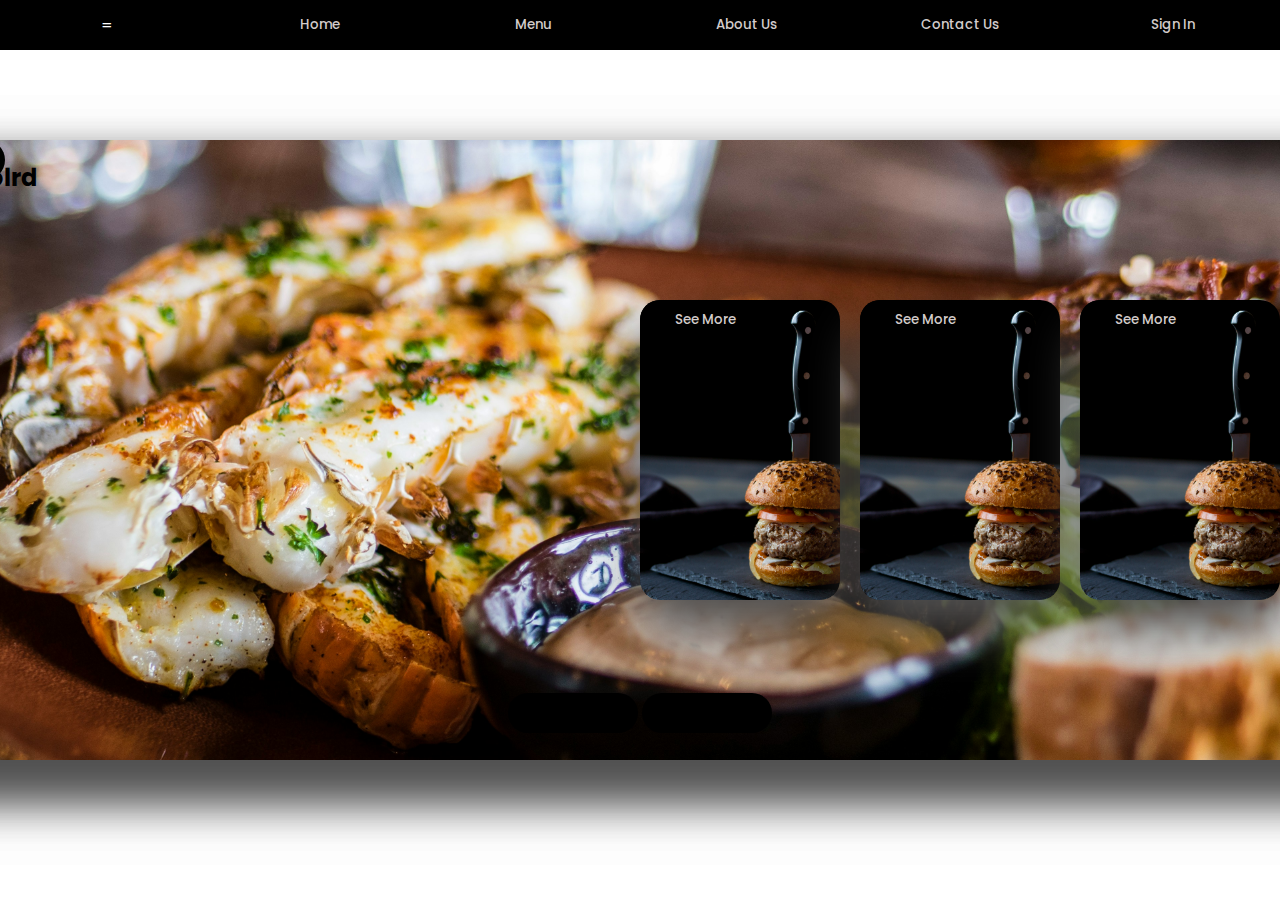
<file: index.html>
<!DOCTYPE html>
<html lang="en">
<head>
    <meta charset="UTF-8">
    <meta name="viewport" content="width=device-width, initial-scale=1.0">
    <title>Embula</title>
    <link rel="stylesheet" href="index.css">
    <link rel="stylesheet" href="https://cdnjs.cloudflare.com/ajax/libs/font-awesome/6.4.0/css/all.min.css" integrity="sha512-iecdLmaskl7CVkqkXNQ/ZH/XLlvWZOJyj7Yy7tcenmpD1ypASozpmT/E0iPtmFIB46ZmdtAc9eNBvH0H/ZpiBw==" crossorigin="anonymous" referrerpolicy="no-referrer" />
    <link rel="icon" type="image/x-icon" href="Embula.jpg">
</head>
<body>
   <div class="header">
        <div class="headertop">
            <div class="dropdown">
                <p>=</p>

            </div>
            <div class="home">
                <button>Home</button>
            </div>
            <div class="menu">
                <button>Menu</button>
            </div>
            <div class="aboutus">
                <button>About Us</button>
            </div>
            <div class="contact">
                <button onClick="ToContactUs()">Contact Us</button>
            </div>
            <div class="signup">
                <button onclick="ToSignIn()">Sign In</button>
            </div>
        </div>
   </div>
   <div class="slideshow">
   <div class="container">
        <div class="slide">
            <div class="img" style="background-image: url('photo1.jpg');">
                <div class="content">
                    <div class="name">Dish01</div>
                    <div class="des">Lorem ipsum dolor sit amet consectetur adipisicing elit. Est, ab quos cumque et, expedita error iste tempora consectetur libero aperiam consequatur. Illum pariatur cumque veritatis quas ducimus. Autem, officiis magni!</div>
                </div>
                <button class="seem">See More</button>
            </div>
            <div class="img" style="background-image: url('photo2.jpg');">
                <div class="content">
                    <div class="name">Dish02</div>
                    <div class="des">Lorem ipsum dolor sit amet consectetur adipisicing elit. Est, ab quos cumque et, expedita error iste tempora consectetur libero aperiam consequatur. Illum pariatur cumque veritatis quas ducimus. Autem, officiis magni!</div>
                </div>
                <button class="seem">See More</button>
            </div>
            <div class="img" style="background-image: url('photo3.jpg');">
                <div class="content">
                    <div class="name">Dish03</div>
                    <div class="des">Lorem ipsum dolor sit amet consectetur adipisicing elit. Est, ab quos cumque et, expedita error iste tempora consectetur libero aperiam consequatur. Illum pariatur cumque veritatis quas ducimus. Autem, officiis magni!</div>
                </div>
                <button class="seem">See More</button>
            </div>
            <div class="img" style="background-image: url('photo3.jpg');">
                <div class="content">
                    <div class="name">Dish04</div>
                    <div class="des">Lorem ipsum dolor sit amet consectetur adipisicing elit. Est, ab quos cumque et, expedita error iste tempora consectetur libero aperiam consequatur. Illum pariatur cumque veritatis quas ducimus. Autem, officiis magni!</div>
                </div>
                <button class="seem">See More</button>
            </div>
            <div class="img" style="background-image: url('photo3.jpg');">
                <div class="content">
                    <div class="name">Dish05</div>
                    <div class="des">Lorem ipsum dolor sit amet consectetur adipisicing elit. Est, ab quos cumque et, expedita error iste tempora consectetur libero aperiam consequatur. Illum pariatur cumque veritatis quas ducimus. Autem, officiis magni!</div>
                </div>
                <button class="seem">See More</button>
            </div>
            <div class="img" style="background-image: url('photo3.jpg');">
                <div class="content">
                    <div class="name">Dish06</div>
                    <div class="des">Lorem ipsum dolor sit amet consectetur adipisicing elit. Est, ab quos cumque et, expedita error iste tempora consectetur libero aperiam consequatur. Illum pariatur cumque veritatis quas ducimus. Autem, officiis magni!</div>
                </div>
                <button class="seem">See More</button>
            </div>
        </div>
        <div class="button">
            <button class="prev"><i class="fa-solid fa-arrow-left"></i></button>
            <button class="next"><i class="fa-solid fa-arrow-right"></i></button>
        </div>
        <div class="text-container">
            <h2>Hellow Wolrd</h2>
        </div>
   </div>
   
   </div>
  
   <script type="text/javascript" src="index.js"></script>
</body>
</html>
</file>
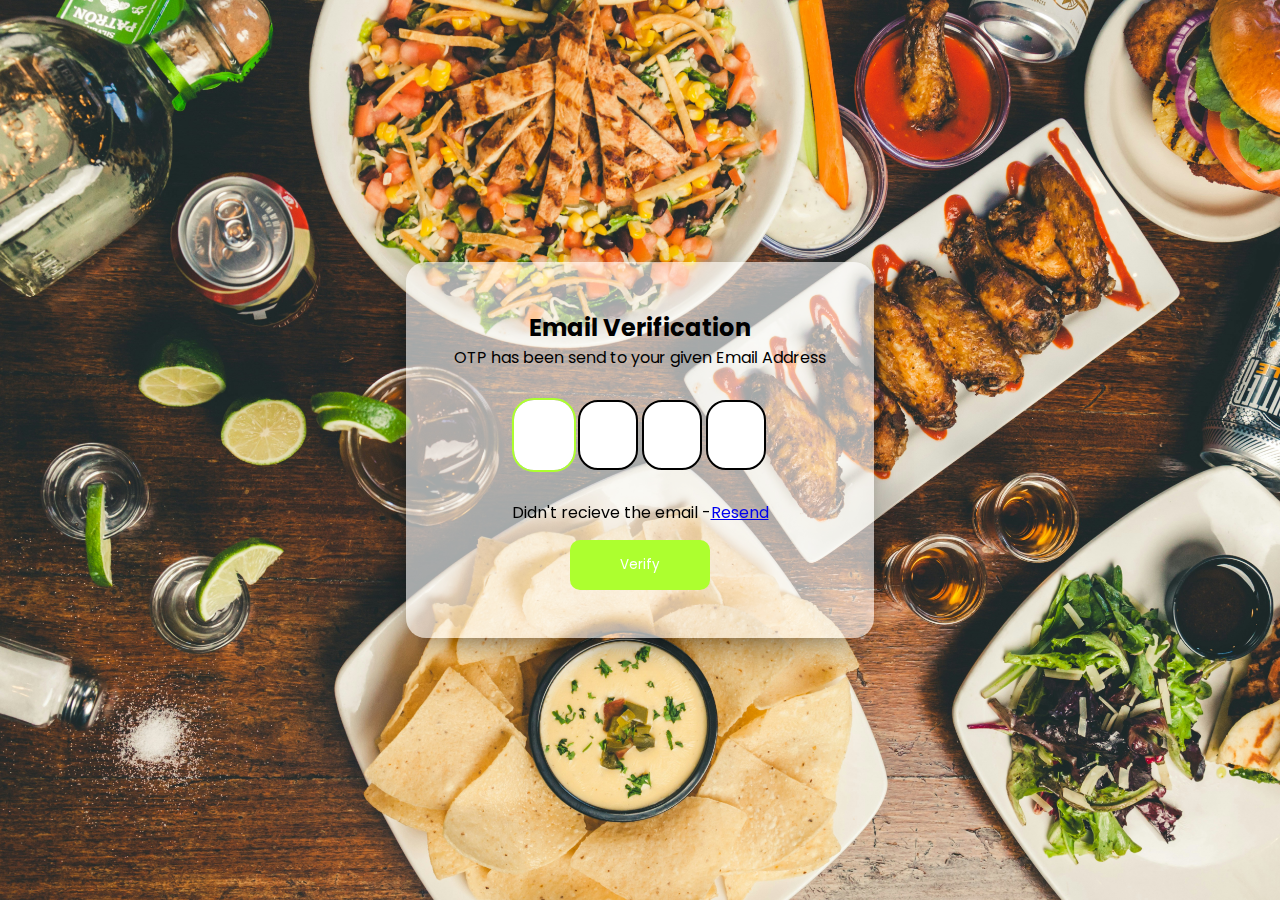
<file: EmailVerification.html>
<!DOCTYPE html>
<html lang="en">
<head>
    <meta charset="UTF-8">
    <meta name="viewport" content="width=device-width, initial-scale=1.0">
    <title>Embula | Sign In</title>
    <link rel="stylesheet" href="EmailVerification.css">
    <link rel="icon" type="image/x-icon" href="Embula.jpg">
</head>
<body>
    <div class="Email-card">
        <h2>Email Verification</h2>
        <P>OTP has been send to your given Email Address</P>
        <div class="Email-card-inputs">
            <input type="text" maxlength ="1" autofocus>
            <input type="text" maxlength="1">
            <input type="text" maxlength ="1">
            <input type="text" maxlength="1">
        </div>
        <p>Didn't recieve the email -<a href="#">Resend</a></a></p>
        <button disabled class="Email_val" onclick="OTPverify()">Verify</button>

    </div>
    <script type="text/javascript" src="EmailVerification.js"></script>
    <script src="https://smtpjs.com/v3/smtp.js">
    </script>
</body>
</html>
</file>
<file: index.css>
@import url('https://fonts.googleapis.com/css2?family=Poppins:wght@400;500;600;700&display=swap');
*{  
    margin: 0;
    padding: 0;
    box-sizing: border-box;
    font-family: 'Poppins', sans-serif;
}

body{
    margin:0;
    background:white;
    overflow:hidden;
}
.headertop{
    display:grid;
    grid-template-columns: 1fr 1fr 1fr 1fr 1fr 1fr;
    /*grid-gap:10px;*/
    background-color: rgb(0,0,0);
    height:50px;
    border:0px;
    z-index: -1;
}
button{
    color: #D3CCCB;
    width: 130px;
    height: 40px;
    font-weight: 500;
    background: rgb(0, 0, 0);
    border: none;
    border-radius: 30px;
    cursor: pointer;
    transition: .6s ease;
}
button:hover{
    background: rgba(255, 255, 255, 0.6);
}
.headertop > div {
    display: flex;
    align-items: center;
    justify-content: center;
}
.header{
    margin:0px;
    border:0px;
    padding:0px;
    
}
.dropdown{
    color:white;
    text-align: left;
}

.home{
    color:white;
    text-align: center;
}

.menu{
    color:white;
    text-align: center;
}

.aboutus{
    color:white;
    text-align: center;
}

.contact{
    color:white;
    text-align: center;
}

.signup{
    color:white;
    text-align: right;
}

.slideshow{
    background-color: black;;
}
.container{
    position: absolute;
    top: 50%;
    left: 50%;
    transform: translate(-50%, -50%);
    width: 1530px;
    height: 620px;
    background: #f5f5f5;
    box-shadow: 0 30px 50px #dbdbdb;
    
}
.text-container {
    text-align: center;
    margin-top: 20px; 
    position:absolute;
}
.container .slide .img{
    width: 200px;
    height: 300px;
    position: absolute;
    top: 50%;
    transform: translate(0, -50%);
    border-radius: 20px;
    box-shadow: 0 30px 50px #505050;
    background-position: 50% 50%;
    background-size: cover;
    display: inline-block;
    transition: 0.5s;
}

.slide .img:nth-child(1),
.slide .img:nth-child(2){
    top: 0;
    left: 0;
    transform: translate(0, 0);
    border-radius: 0;
    width: 100%;
    height: 100%;
}


.slide .img:nth-child(3){
    left: 50%;
}
.slide .img:nth-child(4){
    left: calc(50% + 220px);
}
.slide .img:nth-child(5){
    left: calc(50% + 440px);
}
.slide .img:nth-child(n + 6){
    left: calc(50% + 660px);
    opacity: 0;
}



.img .content{
    position: absolute;
    top: 50%;
    left: 100px;
    width: 300px;
    text-align: left;
    color: #eee;
    transform: translate(0, -50%);
    font-family: system-ui;
    display: none;
    
}


.slide .img:nth-child(2) .content{
    display: block;
}


.content .name{
    font-size: 40px;
    text-transform: uppercase;
    font-weight: bold;
    opacity: 0;
    animation: animate 1s ease-in-out 1 forwards;
}

.content .des{
    margin-top: 10px;
    margin-bottom: 20px;
    opacity: 0;
    animation: animate 1s ease-in-out 0.3s 1 forwards;
}

.content button{
    padding: 10px 20px;
    border: none;
    cursor: pointer;
    opacity: 0;
    animation: animate 1s ease-in-out 0.6s 1 forwards;
}


@keyframes animate {
    from{
        opacity: 0;
        transform: translate(0, 100px);
        filter: blur(33px);
    }

    to{
        opacity: 1;
        transform: translate(0);
        filter: blur(0);
    }
}

.button{
    width: 100%;
    text-align: center;
    position: absolute;
    bottom: 20px;
}
</file>
<file: EmailVerification.css>
@import url('https://fonts.googleapis.com/css2?family=Poppins:wght@400;500;600;700&display=swap');
*{  
    margin: 0;
    padding: 0;
    box-sizing: border-box;
    font-family: 'Poppins', sans-serif;
}

h1{
    margin:0;
}
body{
    display:flex;
    align-items:center;
    justify-content: center;
    background-size:cover;
    height:100vh;
    background-color: rgba(0,0,0,0.4);
    background-image: url('SignIn.jpg');
    background-attachment: fixed;
    overflow: hidden;
   
}

.Email-card{
    text-align:center;
    background-color: rgba(255, 255, 255, 0.6);
    border-radius:20px;
    padding:3rem;
    box-shadow:0 10px 40px -20px black;
}
.Email-card-inputs{
    margin: 30px 0;
    display:gird;
    gap:30px;
    justify-content: center;
    grid-template-columns:repeat(5,auto);
}

.Email-card-inputs input{
    width:60px;
    height:70px;
    font-size: 35px;
    text-align: center;
    border-radius: 20px;
    border:2px solid black;

}

.Email-card-inputs input:focus{
    outline:2px solid greenyellow;
    border-color:transparent;
}
.Email-card button{
    background-color:greenyellow;
    border:none;
    padding:15px 50px;
    font-size:180x;
    color:white;
    border-radius: 10px;
    cursor:pointer;
    margin-top:15px;

}
.Email-card button:hover{
    opacity:0.9;
    cursor:default;
}
.Email-card button[disbled]{
    opacity:0.6;
    cursor:default;
}
</file>
